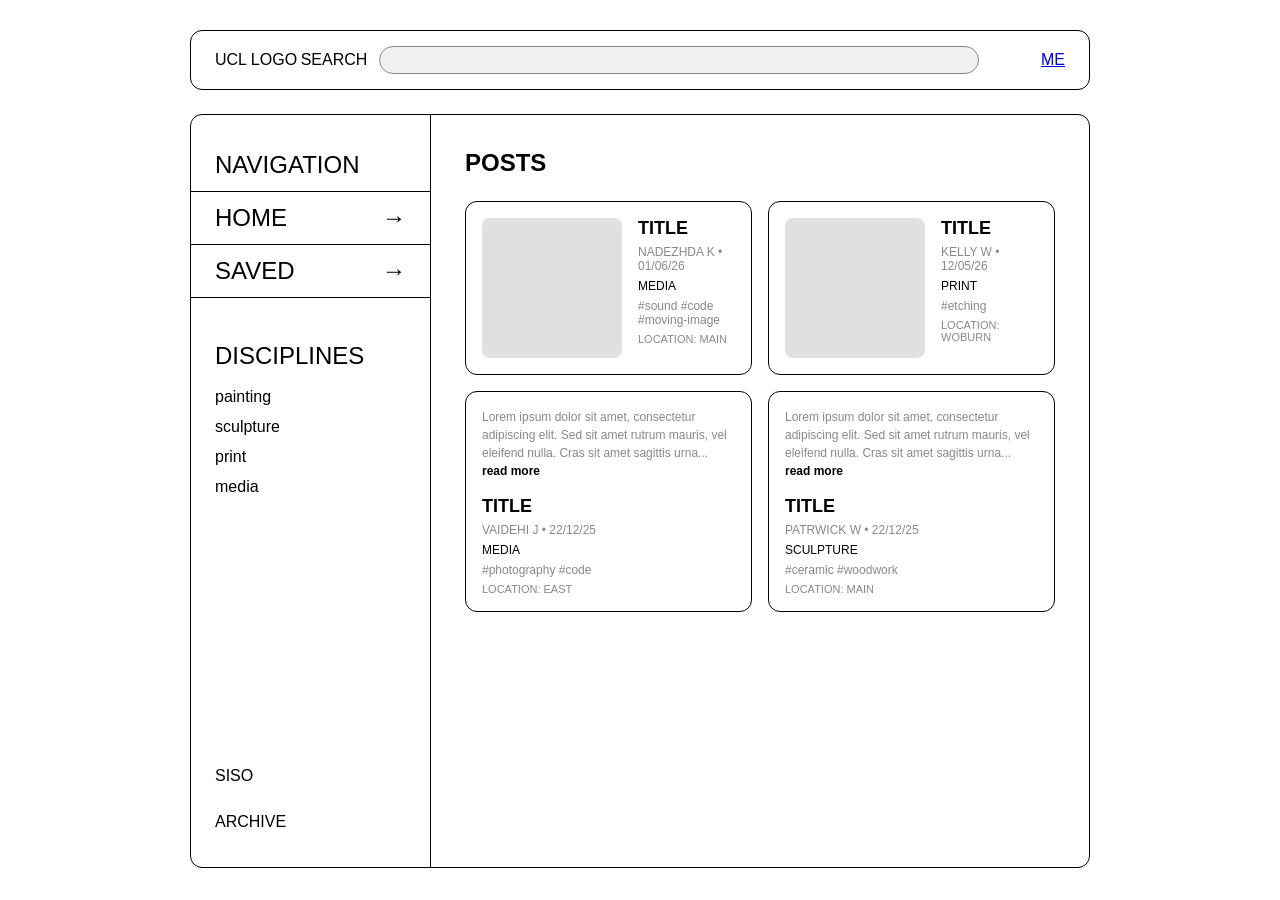
<file: index.html>
<!DOCTYPE html>

<!DOCTYPE html>
<html lang="en">
  <head>
    <meta charset="UTF-8">
    <meta name="viewport" content="width=device-width, initial-scale=1.0">
    <title>Slade Knowledge Base</title>
    <link rel="stylesheet" href="style.css">
  </head>
  <body>

    <!-- HEADER -->
    <header class="site-header">
      <div class="header-left">
        <span class="logo">UCL LOGO</span>
      </div>
      <div class="header-center">
        <span class="search-label">SEARCH</span>
        <input type="text" class="search-input" placeholder="">
      </div>
      <a href="profile.html" class="header-me">ME</a>
    </header>


    <!-- LAYOUT WRAPPER -->
    <div class="layout">

      <!-- SIDEBAR -->
      <aside class="sidebar">
        <nav class="sidebar-nav">
          <p class="nav-label">NAVIGATION</p>
          <ul>
            <li><a href="index.html" class="nav-link">HOME <span>→</span></a></li>
            <li><a href="saved.html" class="nav-link">SAVED <span>→</span></a></li>
          </ul>
        </nav>

        <div class="sidebar-disciplines">
          <p class="nav-label">DISCIPLINES</p>
          <ul>
            <li><a href="#" class="discipline-link">painting</a></li>
            <li><a href="#" class="discipline-link">sculpture</a></li>
            <li><a href="#" class="discipline-link">print</a></li>
            <li><a href="#" class="discipline-link">media</a></li>
          </ul>
        </div>

        <div class="sidebar-bottom">
          <a href="https://slademedia.siso.co/" target="_blank" class="nav-link">SISO</a>
          <a href="archive.html" class="nav-link">ARCHIVE</a>
        </div>
      </aside>

      <!-- MAIN CONTENT -->
      <main class="main-content">
        <h1 class="page-title">POSTS</h1>

        <div class="post-grid">

          <!-- CARD WITH IMAGE -->
          <article class="post-card">
            <a href="post.html">
              <div class="card-inner card-with-image">
                <div class="card-thumbnail"></div>
                <div class="card-meta">
                  <h2 class="card-title">TITLE</h2>
                  <p class="card-author">NADEZHDA K • 01/06/26</p>
                  <p class="card-discipline">MEDIA</p>
                  <p class="card-tags">#sound #code #moving-image</p>
                  <p class="card-location">LOCATION: MAIN</p>
                </div>
              </div>
            </a>
          </article>

          <!-- CARD WITH IMAGE -->
          <article class="post-card">
            <a href="post.html">
              <div class="card-inner card-with-image">
                <div class="card-thumbnail"></div>
                <div class="card-meta">
                  <h2 class="card-title">TITLE</h2>
                  <p class="card-author">KELLY W • 12/05/26</p>
                  <p class="card-discipline">PRINT</p>
                  <p class="card-tags">#etching</p>
                  <p class="card-location">LOCATION: WOBURN</p>
                </div>
              </div>
            </a>
          </article>

          <!-- TEXT ONLY CARD -->
          <article class="post-card">
            <a href="post.html">
              <div class="card-inner card-text-only">
                <p class="card-body-preview">Lorem ipsum dolor sit amet, consectetur adipiscing elit. Sed sit amet rutrum mauris, vel eleifend nulla. Cras sit amet sagittis urna... <span class="read-more">read more</span></p>
                <div class="card-meta">
                  <h2 class="card-title">TITLE</h2>
                  <p class="card-author">VAIDEHI J • 22/12/25</p>
                  <p class="card-discipline">MEDIA</p>
                  <p class="card-tags">#photography #code</p>
                  <p class="card-location">LOCATION: EAST</p>
                </div>
              </div>
            </a>
          </article>

          <!-- TEXT ONLY CARD -->
          <article class="post-card">
            <a href="post.html">
              <div class="card-inner card-text-only">
                <p class="card-body-preview">Lorem ipsum dolor sit amet, consectetur adipiscing elit. Sed sit amet rutrum mauris, vel eleifend nulla. Cras sit amet sagittis urna... <span class="read-more">read more</span></p>
                <div class="card-meta">
                  <h2 class="card-title">TITLE</h2>
                  <p class="card-author">PATRWICK W • 22/12/25</p>
                  <p class="card-discipline">SCULPTURE</p>
                  <p class="card-tags">#ceramic #woodwork</p>
                  <p class="card-location">LOCATION: MAIN</p>
                </div>
              </div>
            </a>
          </article>

        </div>
      </main>
    </div>

  </body>
</html>
</file>
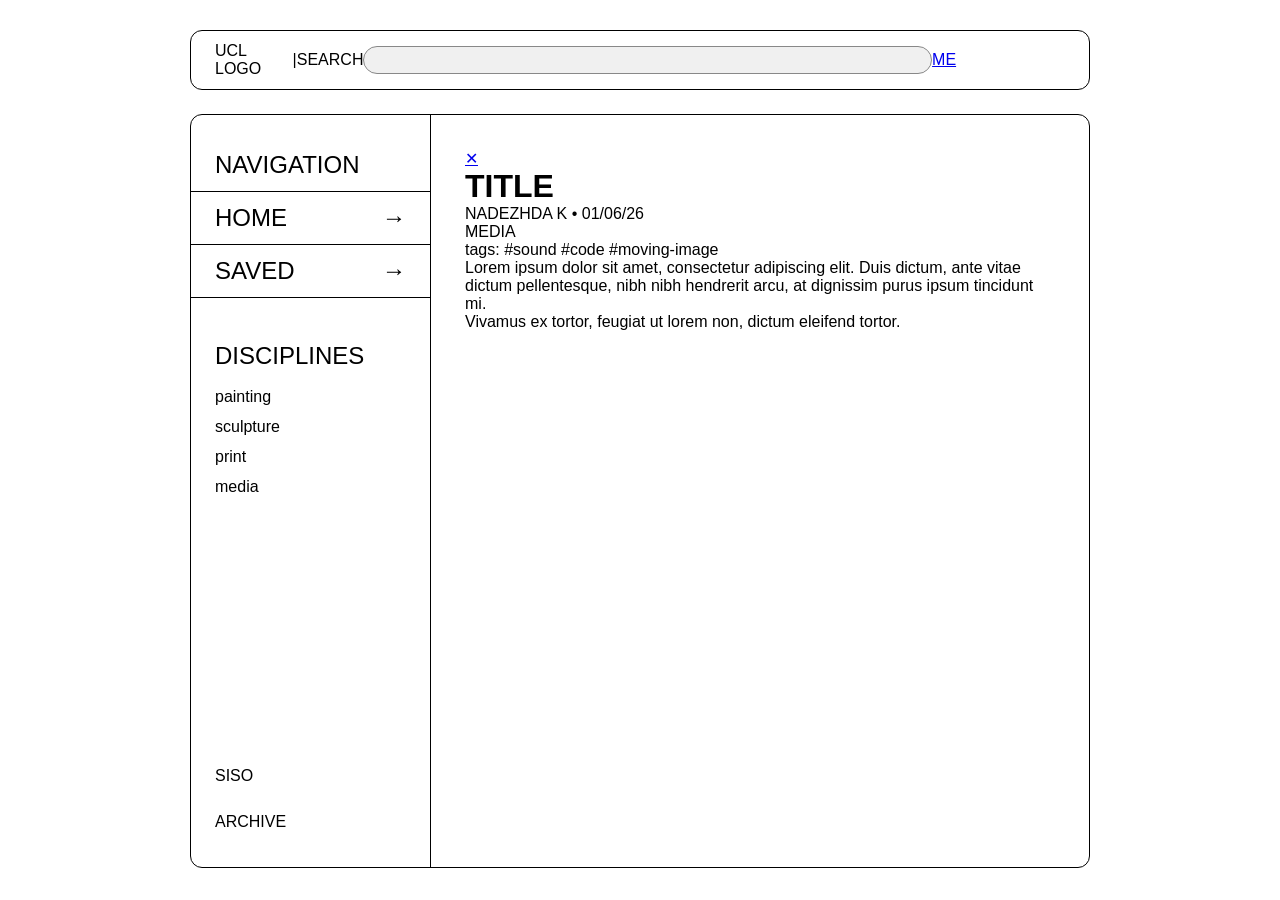
<file: post.html>
<!DOCTYPE html>
<html lang="en">
  <head>
    <meta charset="UTF-8">
    <meta name="viewport" content="width=device-width, initial-scale=1.0">
    <title>Post — Slade Knowledge Base</title>
    <link rel="stylesheet" href="style.css">
  </head>
  <body>

    <!-- HEADER -->
    <header class="site-header">
      <div class="header-left">
        <span class="logo">UCL LOGO</span>
        <span class="divider">|</span>
        <span class="search-label">SEARCH</span>
        <input type="text" class="search-input" placeholder="">
      </div>
      <a href="profile.html" class="header-me">ME</a>
    </header>

    <!-- LAYOUT WRAPPER -->
    <div class="layout">

      <!-- SIDEBAR (same as index) -->
      <aside class="sidebar">
        <nav class="sidebar-nav">
          <p class="nav-label">NAVIGATION</p>
          <ul>
            <li><a href="index.html" class="nav-link">HOME <span>→</span></a></li>
            <li><a href="saved.html" class="nav-link">SAVED <span>→</span></a></li>
          </ul>
        </nav>

        <div class="sidebar-disciplines">
          <p class="nav-label">DISCIPLINES</p>
          <ul>
            <li><a href="#" class="discipline-link">painting</a></li>
            <li><a href="#" class="discipline-link">sculpture</a></li>
            <li><a href="#" class="discipline-link">print</a></li>
            <li><a href="#" class="discipline-link">media</a></li>
          </ul>
        </div>

        <div class="sidebar-bottom">
          <a href="https://slademedia.siso.co/" target="_blank" class="nav-link">SISO</a>
          <a href="archive.html" class="nav-link">ARCHIVE</a>
        </div>
      </aside>

      <!-- POST CONTENT -->
      <main class="main-content post-view">
        <a href="index.html" class="close-post">✕</a>

        <h1 class="post-title">TITLE</h1>
        <p class="post-author">NADEZHDA K • 01/06/26</p>
        <p class="post-discipline">MEDIA</p>
        <p class="post-tags">tags: #sound #code #moving-image</p>

        <div class="post-body">
          <p>Lorem ipsum dolor sit amet, consectetur adipiscing elit. Duis dictum, ante vitae dictum pellentesque, nibh nibh hendrerit arcu, at dignissim purus ipsum tincidunt mi.</p>

          <div class="post-image-full"></div>

          <p>Vivamus ex tortor, feugiat ut lorem non, dictum eleifend tortor.</p>

          <div class="post-image-grid">
            <div class="post-image-half"></div>
            <div class="post-image-half"></div>
          </div>
        </div>
      </main>
    </div>

  </body>
</html>
</file>
<file: style.css>
:root {
  --bg: #ffffff;
  --text: #000000;
  --border: #000000;
  --muted: #888888;
  --radius: 12px;
}

* {
  margin: 0;
  padding: 0;
  box-sizing: border-box;
}

body {
  font-family: sans-serif;
  background: var(--bg);
  color: var(--text);
}

/* HEADER */
.site-header {
  position: fixed;
  top: 0;
  left: 0;
  right: 0;
  height: 60px;
  border: 1.45px solid var(--border);
  border-radius: var(--radius);
  margin: 30px 190px;
  display: grid;
  grid-template-columns: 1fr auto 1fr;
  align-items: center;
  padding: 0 24px;
  background: var(--bg);
  z-index: 100;
}

.header-left {
  display: flex;
  align-items: center;
}

.header-center {
  display: flex;
  align-items: center;
  gap: 12px;
}

.header-me {
  justify-self: end;
}

.search-input {
  width: 600px;
  height: 28px;
  border: 1.45px solid var(--muted);
  border-radius: 20px;
  padding: 0 12px;
  background: #f0f0f0;
  outline: none;
}


/* LAYOUT */
.layout {
  display: flex;
  margin-top: 114px;
  margin-left: 190px;
  margin-right: 190px;
  border: 1.45px solid var(--border);
  border-radius: var(--radius);
  min-height: calc(100vh - 146px);
}

/* SIDEBAR */
.sidebar {
  width: 240px;
  min-width: 240px;
  border-right: 1.45px solid var(--border);
  padding: 24px 0;
  display: flex;
  flex-direction: column;
  gap: 32px;
}

.nav-label {
  padding: 12px 24px;
  font-size: 24px;
  color: var(--text);
}

.sidebar-nav ul,
.sidebar-disciplines ul {
  list-style: none;
}
.sidebar-nav ul li:last-child .nav-link {
  border-bottom: 1.45px solid var(--border);
}


.nav-link {
  display: flex;
  justify-content: space-between;
  align-items: center;
  text-decoration: none;
  color: var(--text);
  font-size: 24px;
  padding: 12px 24px;
  border-top: 1.45px solid var(--border);
}

.discipline-link {
  display: block;
  text-decoration: none;
  color: var(--text);
  font-size: 16px;
  padding: 6px 24px;
}

.sidebar-bottom {
  margin-top: auto;
  display: flex;
  flex-direction: column;
  gap: 4px;
}

.sidebar-bottom .nav-link {
  font-size: 16px;
  border: none
}

/* MAIN CONTENT */
.main-content {
  flex: 1;
  padding: 34px;
  overflow-y: auto;
}

.page-title {
  font-size: 24px;
  margin-bottom: 24px;
}

/* POST GRID */
.post-grid {
  display: grid;
  grid-template-columns: 1fr 1fr;
  gap: 16px;
}

/* POST CARDS */
.post-card a {
  text-decoration: none;
  color: var(--text);
}

.card-inner {
  border: 1.45px solid var(--border);
  border-radius: var(--radius);
  padding: 16px;
  display: flex;
  gap: 16px;
}

.card-with-image {
  flex-direction: row;
}

.card-text-only {
  flex-direction: column;
}

.card-thumbnail {
  width: 140px;
  min-width: 140px;
  height: 140px;
  background: #e0e0e0;
  border-radius: 8px;
}

.card-meta {
  display: flex;
  flex-direction: column;
  gap: 6px;
}

.card-title {
  font-size: 18px;
  font-weight: bold;
}

.card-author {
  font-size: 12px;
  color: var(--muted);
}

.card-discipline {
  font-size: 12px;
}

.card-tags {
  font-size: 12px;
  color: var(--muted);
}

.card-location {
  font-size: 11px;
  color: var(--muted);
}

.card-body-preview {
  font-size: 12px;
  color: var(--muted);
  line-height: 1.5;
}

.read-more {
  color: var(--text);
  font-weight: bold;
}
</file>
